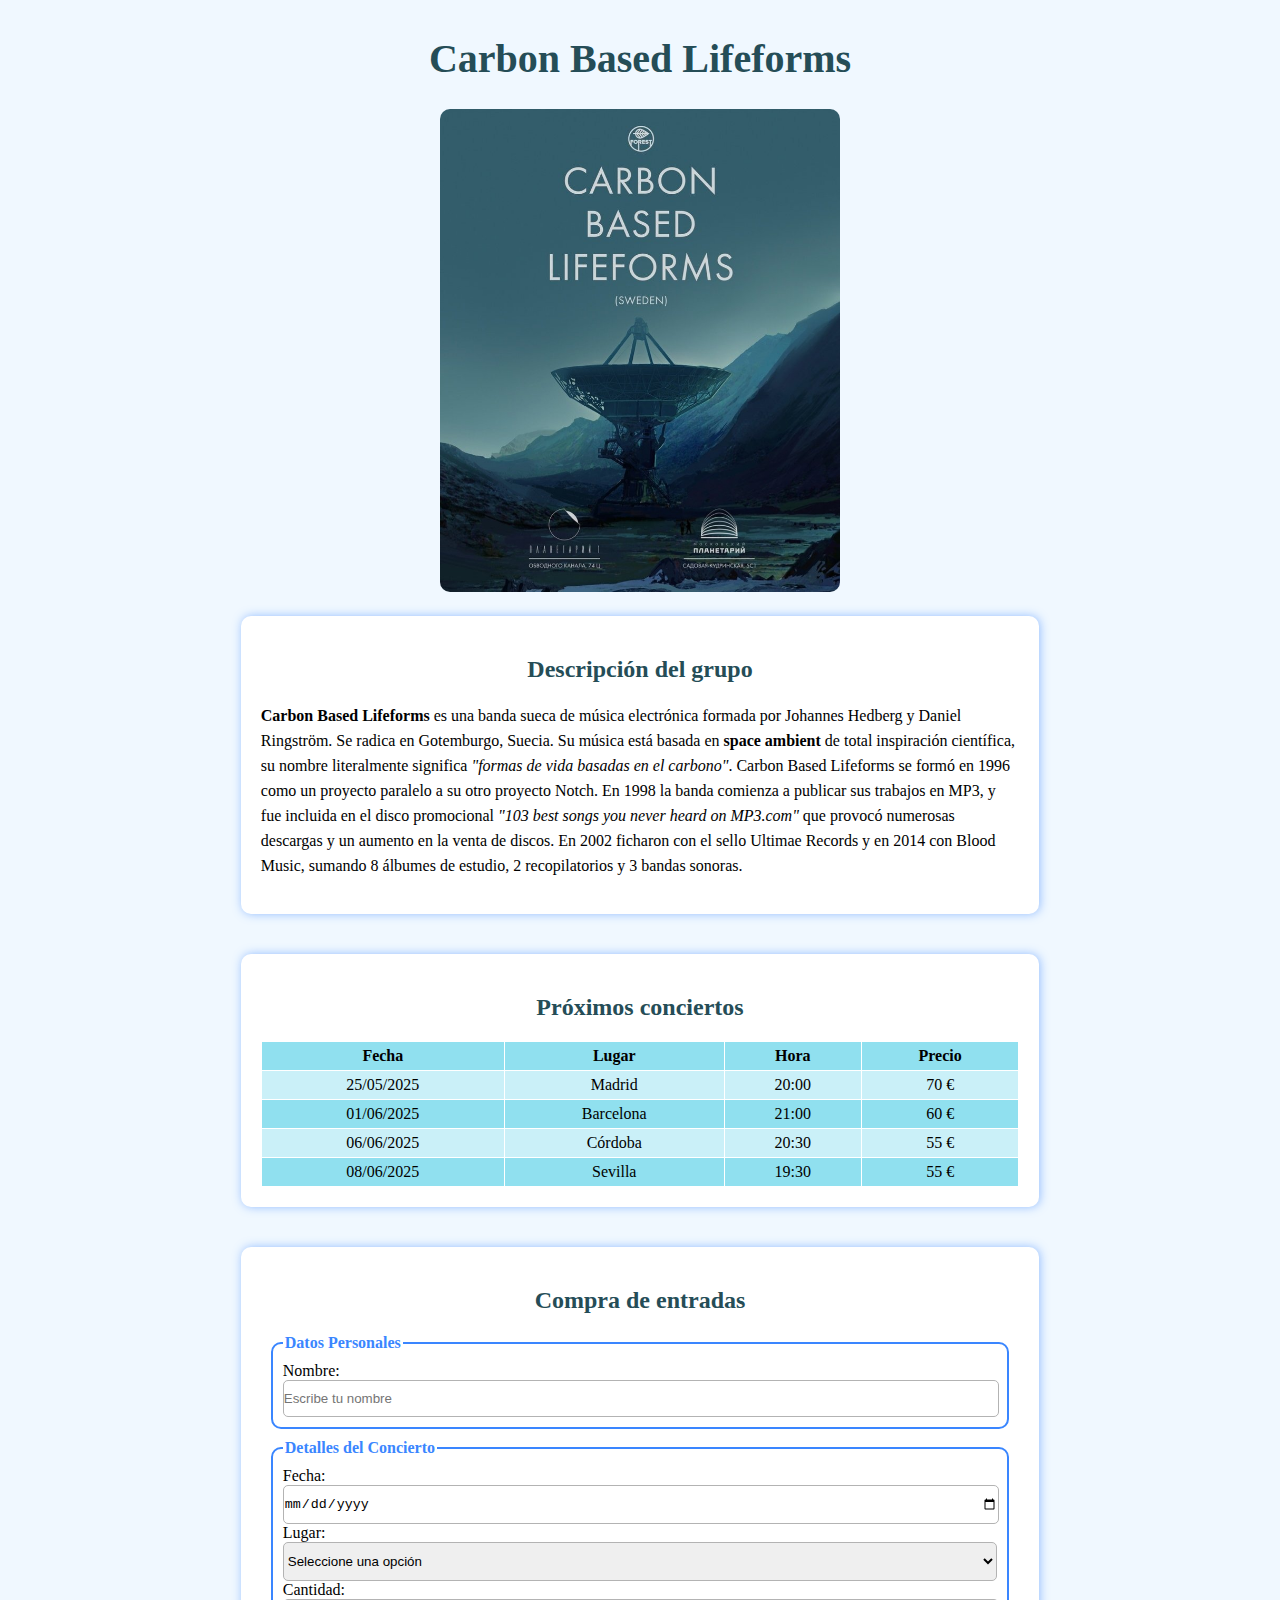
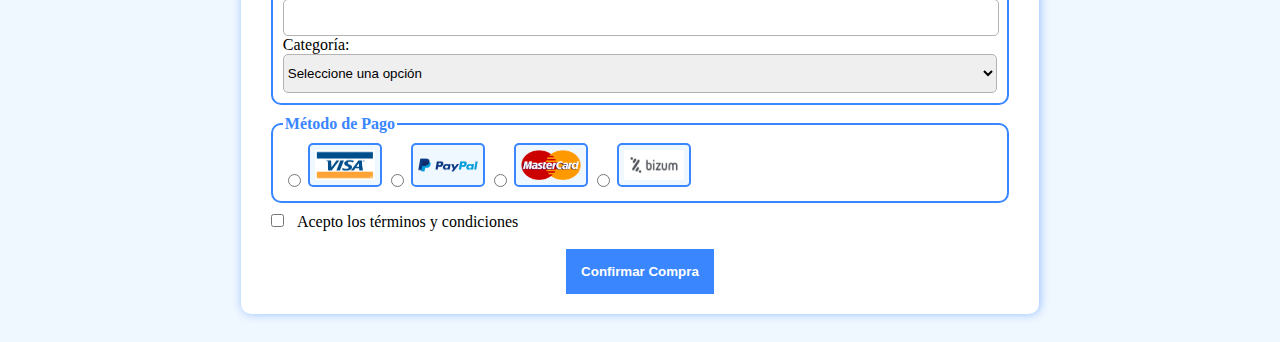
<file: cblf/index.html>
<!DOCTYPE html>
<html lang="es">
  <head>
    <!-- Etiquetas meta para el juego de caracteres UTF-8, asi como diseño responsivo.
     titulo de la página y link para enlazar con la hoja de estilos-->
    <meta charset="UTF-8">
    <meta name="viewport" content="width=device-width, initial-scale=1.0">
    <title>Carbon Based Lifeforms</title>
    <link rel="stylesheet" href="css/styles.css">
  </head>
  <body>
    <!--Encabezado de la página-->
    <header>
      <h1>Carbon Based Lifeforms</h1>
      <img src="img/grupo.jpg" class="img" alt="Imagen del grupo">
    </header>

    <!--Breve descripción del grupo-->
    <section>
      <h2>Descripción del grupo</h2>
      <p>
        <strong>Carbon Based Lifeforms</strong> es una banda sueca de música
        electrónica formada por Johannes Hedberg y Daniel Ringström. Se radica
        en Gotemburgo, Suecia. Su música está basada en
        <strong>space ambient</strong> de total inspiración científica, su
        nombre literalmente significa
        <em>"formas de vida basadas en el carbono"</em>. Carbon Based Lifeforms
        se formó en 1996 como un proyecto paralelo a su otro proyecto Notch. En
        1998 la banda comienza a publicar sus trabajos en MP3, y fue incluida en
        el disco promocional
        <em>"103 best songs you never heard on MP3.com"</em> que provocó
        numerosas descargas y un aumento en la venta de discos. En 2002 ficharon
        con el sello Ultimae Records y en 2014 con Blood Music, sumando 8
        álbumes de estudio, 2 recopilatorios y 3 bandas sonoras.
      </p>
    </section>

    <!--Tabla con próximos conciertos-->
    <section>
      <h2>Próximos conciertos</h2>
      <table>
        <tr>
          <th>Fecha</th>
          <th>Lugar</th>
          <th>Hora</th>
          <th>Precio</th>
        </tr>
        <tr>
          <td>25/05/2025</td>
          <td>Madrid</td>
          <td>20:00</td>
          <td>70 €</td>
        </tr>
        <tr>
          <td>01/06/2025</td>
          <td>Barcelona</td>
          <td>21:00</td>
          <td>60 €</td>
        </tr>
        <tr>
          <td>06/06/2025</td>
          <td>Córdoba</td>
          <td>20:30</td>
          <td>55 €</td>
        </tr>
        <tr>
          <td>08/06/2025</td>
          <td>Sevilla</td>
          <td>19:30</td>
          <td>55 €</td>
        </tr>
      </table>
    </section>

    <!--Formulario de compra de entradas-->
    <section>
      <h2>Compra de entradas</h2>
      <form
        id="formulario-compra"
        name="formulario-compra"
        action="confirmacion.html"
        method="post"
      >
        <!--input type text para recoger datos personales-->
        <fieldset>
          <legend>Datos Personales</legend>
          <label for="nombre">Nombre: </label><br>
          <input
            type="text"
            class="text"
            id="nombre"
            name="nombre"
            placeholder="Escribe tu nombre"
          ><br>
        </fieldset>

        <!-- recoge los datos del concierto: fecha, lugar, cantidad y categoría-->
        <fieldset>
          <legend>Detalles del Concierto</legend>
          <label for="fecha">Fecha: </label><br>
          <input type="date" id="fecha" class="text" name="fecha">

          <label for="lugar">Lugar: </label><br>
          <select id="lugar" name="lugar" class="text">
            <option value="" selected disabled>Seleccione una opción</option>
            <option value="madrid">Madrid</option>
            <option value="barcelona">Barcelona</option>
            <option value="cordoba">Córdoba</option>
            <option value="sevilla">Sevilla</option></select
          ><br>

          <label for="cantidad">Cantidad: </label><br>
          <input
            type="number"
            id="cantidad"
            name="cantidad"
            min="1"
            class="text"
          ><br>

          <label for="categoria">Categoría:</label>
          <select id="categoria" class="text" name="categoria">
            <br>
            <option value="" selected disabled>Seleccione una opción</option>
            <option value="general">General</option>
            <option value="vip">VIP</option></select
          ><br>
        </fieldset>

        <!--recoge la forma de pago mediante input type radio-->
        <fieldset>
          <legend>Método de Pago</legend>
          <input type="radio" id="pago-tarjeta" name="pago" value="visa">
          <img src="img/visa.png" class="metodosPago" alt="visa">
          <input type="radio" id="pago-paypal" name="pago" value="paypal">
          <img src="img/paypal.png" class="metodosPago" alt="paypal">
          <input
            type="radio"
            id="pago-transferencia"
            name="pago"
            value="mastercard"
          >
          <img src="img/master.png" class="metodosPago" alt="mastercard">
          <input type="radio" id="pago-bizum" name="pago" value="bizum">
          <img src="img/bizum.jpg" class="metodosPago" alt="bizum">
        </fieldset>

        <!--recoge la aceptación de terminos y condiciones mediante input type checkbox-->
        <label for="terminos">
          <input type="checkbox" id="terminos" class="checkbox"> Acepto los
          términos y condiciones </label
        ><br><br>

        <!-- boton de confirmación de compra y envio de formulario-->
        <div>
          <button type="submit" id="confirmar">Confirmar Compra</button>
        </div>
      </form>
    </section>

    <!-- etiqueta script para enlazar al script externo-->
    <script src="js/script.js"></script>
  </body>
</html>
</file>
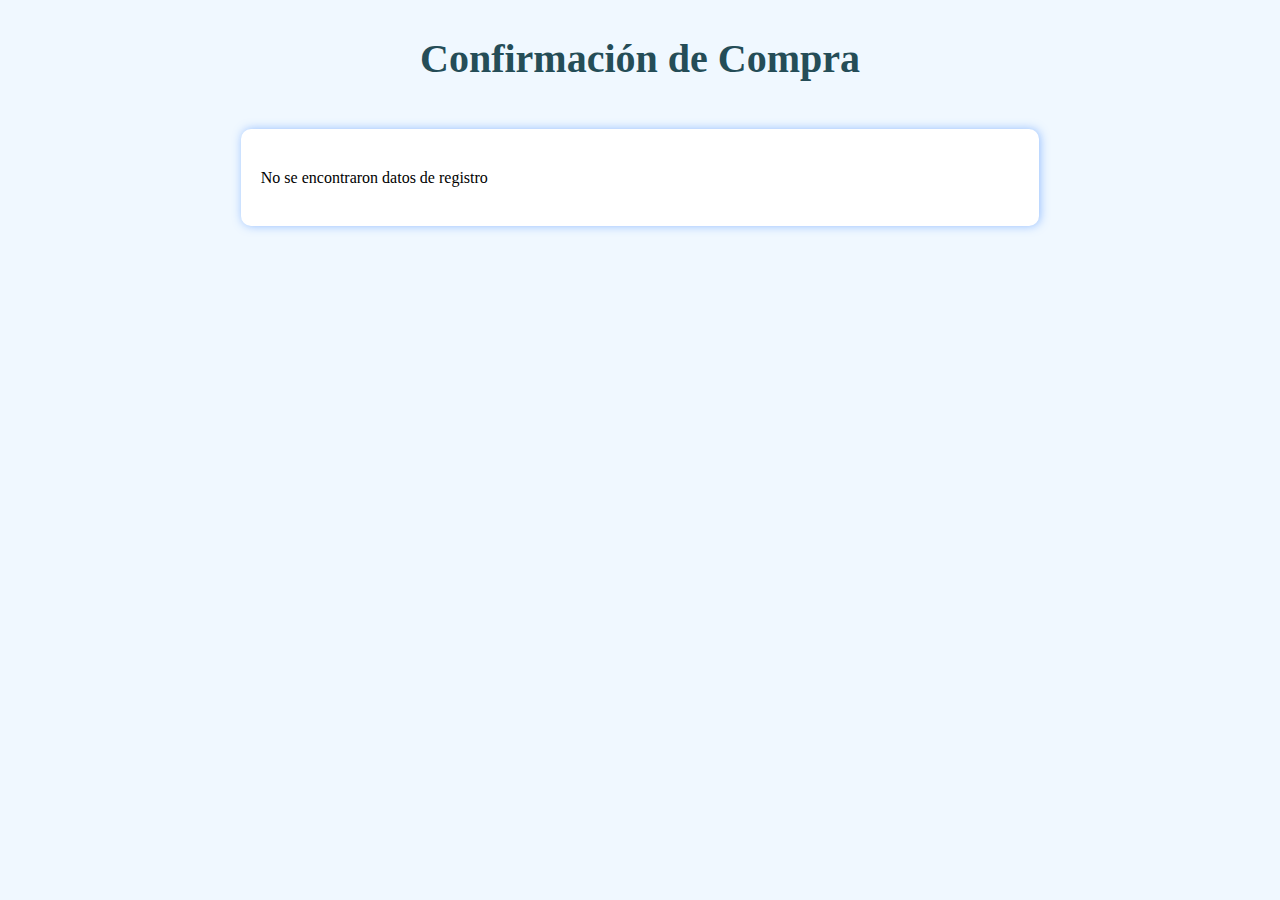
<file: cblf/confirmacion.html>
<!DOCTYPE html>
<html lang="es">
  <head>
    <!-- Etiquetas meta para el juego de caracteres UTF-8, asi como diseño responsivo.
     titulo de la página y link para enlazar con la hoja de estilos-->
    <meta charset="UTF-8">
    <meta name="viewport" content="width=device-width, initial-scale=1.0">
    <title>Confirmación</title>
    <link rel="stylesheet" href="css/styles.css">
  </head>
  <body>
    <h1>Confirmación de Compra</h1>

    <!-- sección de datos de confirmación recuperados de sessionStorage tras
     el envío del formulario-->
    <section id="datosConfirmacion"></section>

    <!-- etiqueta script para enlazar al script externo-->
    <script src="js/script.js"></script>
  </body>
</html>
</file>
<file: cblf/css/styles.css>
/*estilo general del cuerpo (body*/
body{
    font-family: Calibri;
    background-color: #f0f8ff;
    display: flex;
    flex-direction: column;
    align-items: center;
}

/*Estilo para el encabezado(header)*/
header{
    text-align: center;
}

/*Estilo para los encabezados h1 y h2*/
h1, h2{
    font-family: Verdana;
    text-align: center;
    color: #254d57;
}

h1{
    font-size: 40px;
}

/*Estilo para las imágenes*/
.img{
    width: 400px;
    border-radius: 10px;    
}

/*Estilo para las secciones <section>*/
section{
    background-color: #ffffff;
    border-radius: 10px;
    width: 60%;
    padding: 20px;
    margin: 20px;
    box-shadow: 1px 0 10px rgba(58, 134, 255, 0.5);
}

/*Estilo para los párrafos*/
p{
    line-height: 25px;
}

/*Estilos para la tabla*/
table{
    width: 100%;    
}

table, th, td{
    border: 1px solid #ffffff;
    border-collapse: collapse;
    text-align: center;
    padding: 5px;    
}

tr:nth-child(odd){
    background-color:#90e0ef;
}


tr:nth-child(even){
    background-color:#caf0f8;
}

/*Estilos para los campos del formulario*/
fieldset{
    border-radius: 10px;
    padding: 10px;
    margin: 10px;
    border: 2px solid #3a86ff;
}
legend{
    color:#3a86ff;
    font-weight: bold;
}
.text{
    width:100%;
    border-radius: 5px;
    border: 1px solid #b3b3b3;
    padding: 10px 0;
}

div{
    text-align: center;
}

/*Estilo para los métodos de pago*/
.metodosPago{
    width: 60px;
    height: 30px;
    border: 2px solid #3a86ff;
    padding: 5px;
    border-radius: 5px;
    background-color: #f0f8ff;
}

/*Estilo para el checbox de aceptación de condiciones*/
.checkbox{
    margin: 0 10px;
}

/*Estilo para boton*/
button{
    border: none;
    padding: 15px;
    background-color: #3a86ff;
    color: #fff;
    font-weight:bold;
    cursor: pointer;
}
button:hover{
    background-color: #7fb0ff;
}

/*Resalta campos del formulario que no están rellenos*/
.error{
    border: 2px solid rgb(255, 114, 114) !important;
    background-color: #ffe6e6;;
}
</file>
